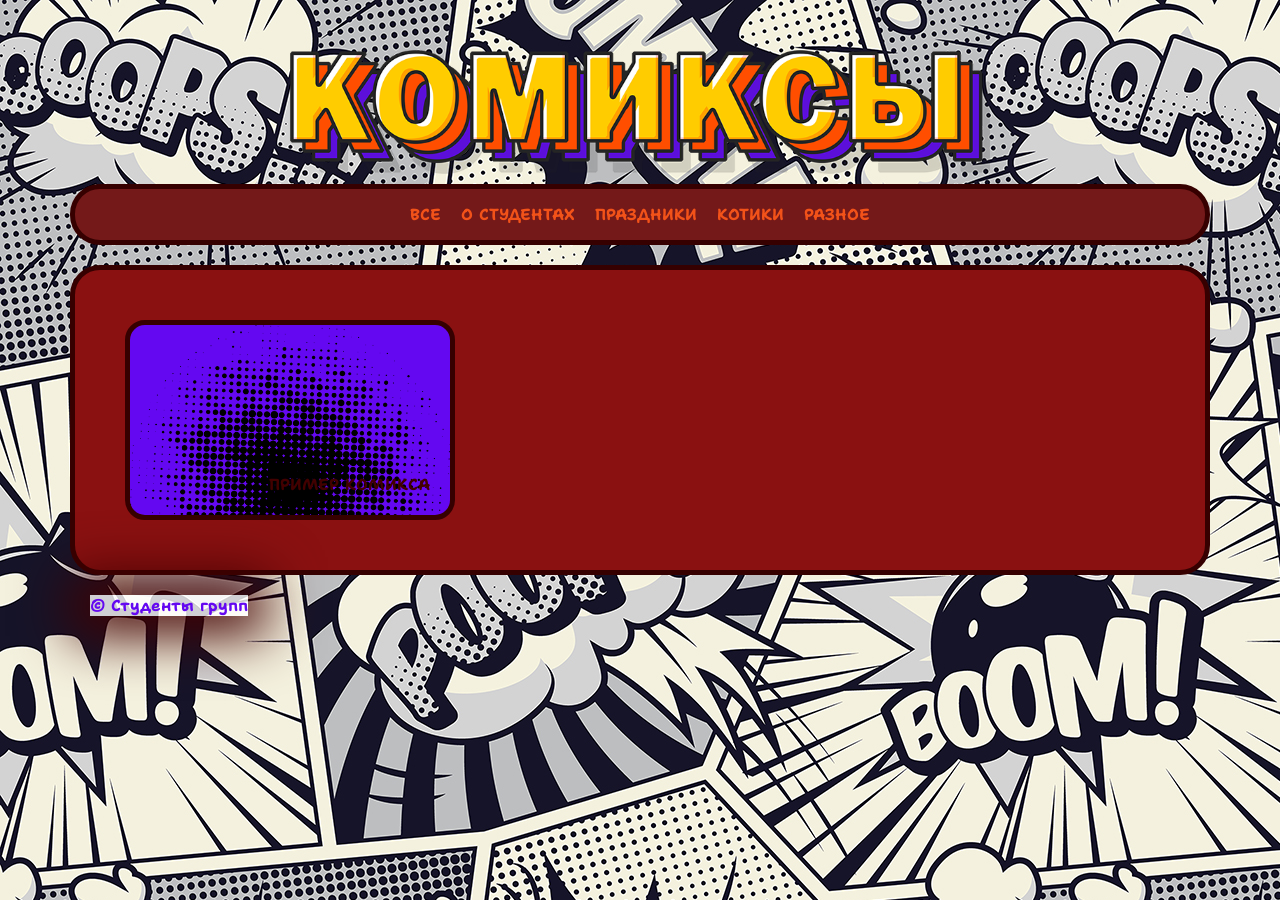
<file: index.html>
<!DOCTYPE html>
<html lang="en">

<head>
    <meta charset="UTF-8">
    <meta http-equiv="X-UA-Compatible" content="IE=edge">
    <meta name="viewport" content="width=device-width, initial-scale=1.0">
    <link rel="shortcut icon" href="img/favicon.png" type="image/x-icon">
    <link rel="preconnect" href="https://fonts.googleapis.com">
    <link rel="preconnect" href="https://fonts.googleapis.com">
    <link rel="preconnect" href="https://fonts.gstatic.com" crossorigin>
    <link
        href="https://fonts.googleapis.com/css2?family=Shantell+Sans:ital,wght@0,300;0,400;0,500;0,600;0,700;0,800;1,300;1,400;1,500;1,600;1,700;1,800&family=Wix+Madefor+Display:wght@400;500;600;700;800&display=swap"
        rel="stylesheet">
    <link rel="stylesheet" href="css/style.css">
    <script defer src="script/main.js"></script>
    <title>Комиксы</title>
</head>

<body>
    <div class="wrapper">
        <div class="container">
            <header>
                <div class="main-cloud">
                    <!-- <img src="img/main.png" width="200px" alt=""> -->
                    <h1><a href="index.html"><img class="logo-img" src="img/logo.png" alt="логотип"></a></h1>
                </div>

                <nav>
                    <ul class="main-menu">
                        <li><a href="#" id="all">Все</a></li>
                        <li><a href="#" id="students">О студентах</a></li>
                        <li><a href="#" id="holiday">Праздники</a></li>
                        <li><a href="#" id="cats">Котики</a></li>
                        <li><a href="#" id="others">Разное</a></li>
                    </ul>
                </nav>
            </header>
            <main>
                <div class="list">
                    <a class="list-item list-item--1 comic-others" href="comic-example.html">
                        <p class="item-title">Пример комикса</p>
                    </a>
                </div>
            </main>
            <footer>
                <p class="text-copy">&copy; Студенты групп </p>
              
            </footer>
        </div>
    </div>
</body>

</html>
</file>
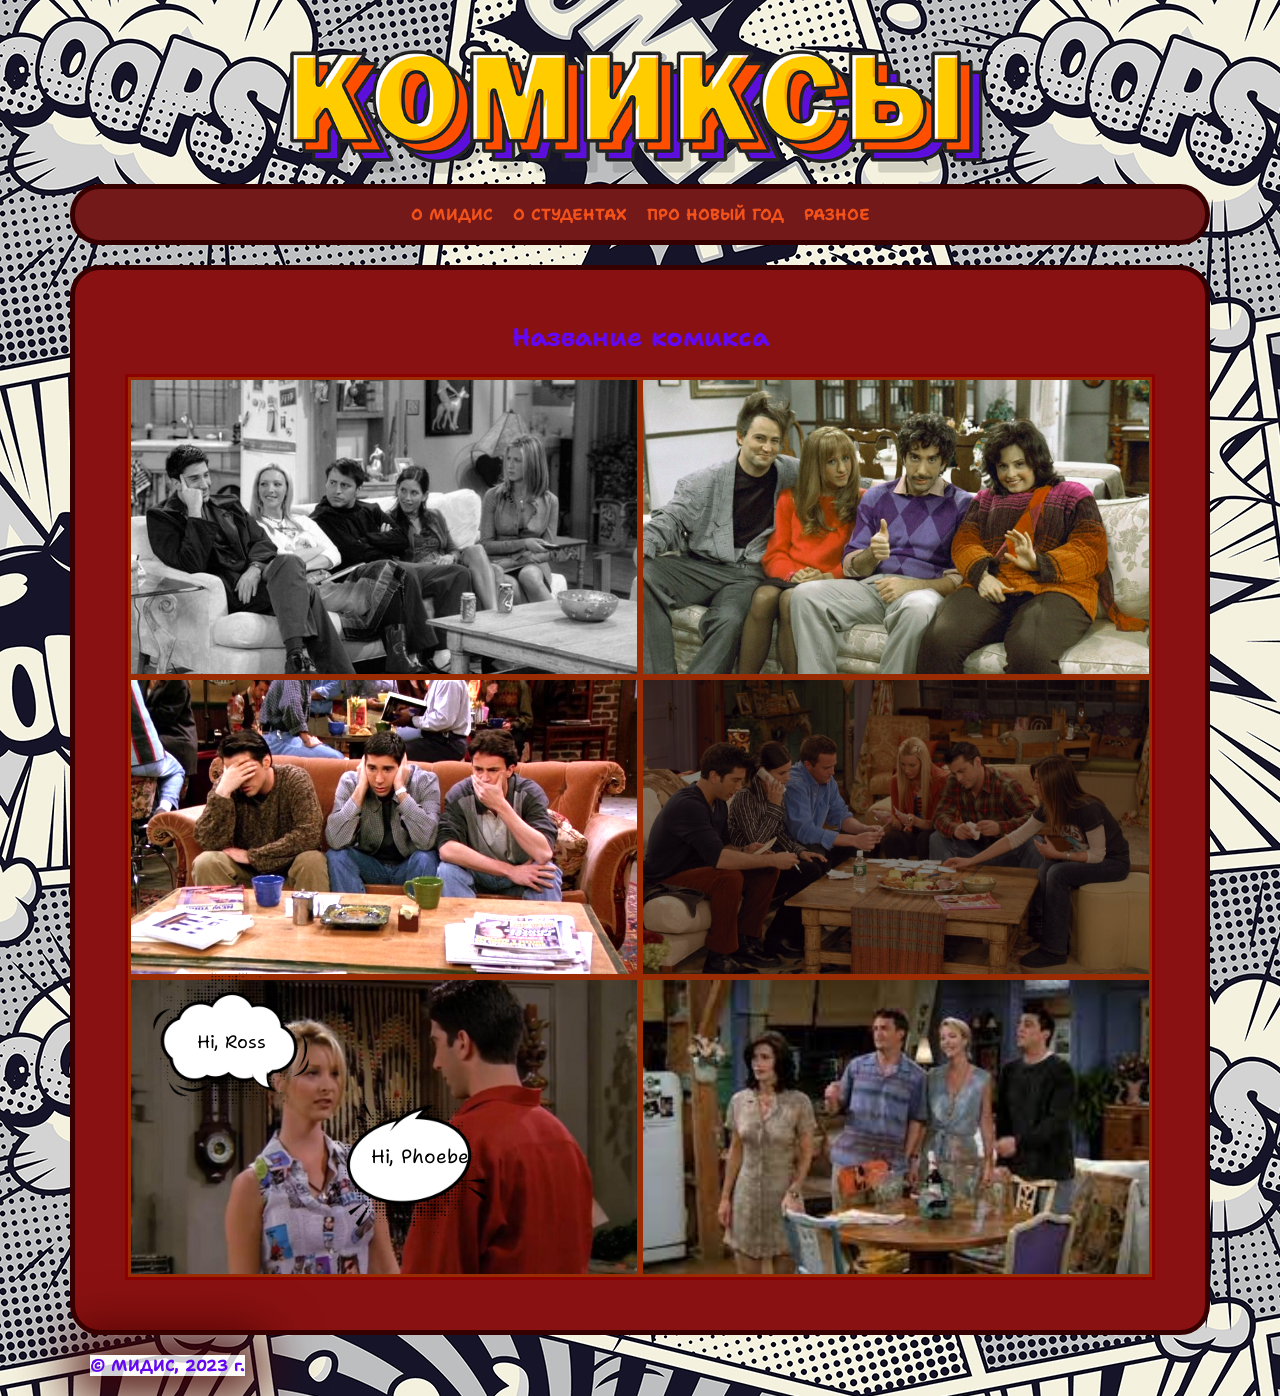
<file: comic-example.html>
<!DOCTYPE html>
<html lang="en">

<head>
    <meta charset="UTF-8">
    <meta http-equiv="X-UA-Compatible" content="IE=edge">
    <meta name="viewport" content="width=device-width, initial-scale=1.0">
    <link rel="shortcut icon" href="img/favicon.png" type="image/x-icon">
    <link rel="preconnect" href="https://fonts.googleapis.com">
    <link rel="preconnect" href="https://fonts.googleapis.com">
    <link rel="preconnect" href="https://fonts.gstatic.com" crossorigin>
    <link
        href="https://fonts.googleapis.com/css2?family=Shantell+Sans:ital,wght@0,300;0,400;0,500;0,600;0,700;0,800;1,300;1,400;1,500;1,600;1,700;1,800&family=Wix+Madefor+Display:wght@400;500;600;700;800&display=swap"
        rel="stylesheet">
    <link rel="stylesheet" href="css/style.css">
    <link rel="stylesheet" href="css/comic-example.css">
    <title>Пример комикса</title>
</head>

<body>
    <div class="wrapper">
        <div class="container">
            <header>
                <div class="main-cloud">
                    <!-- <img src="img/main.png" width="200px" alt=""> -->
                    <h1><a href="index.html"><img class="logo-img" src="img/logo.png" alt="логотип"></a></h1>
                </div>

                <nav>
                    <ul class="main-menu">
                        <li><a href="#">О МИДиС</a></li>
                        <li><a href="#">О студентах</a></li>
                        <li><a href="#">Про новый год</a></li>
                        <li><a href="#">Разное</a></li>
                    </ul>
                </nav>
            </header>
            <main>
                <h2 class="comic-title">Название комикса</h2>
                <div class="comic-wrapper">
                    <div class="comic__item comic__item1"><img class="comic__img" src="img/comic-example/1.jpg" alt="">
                    </div>
                    <div class="comic__item comic__item2"><img class="comic__img" src="img/comic-example/2.jpg" alt="">
                    </div>
                    <div class="comic__item comic__item3"><img class="comic__img" src="img/comic-example/3.jpg" alt="">
                    </div>
                    <div class="comic__item comic__item4"><img class="comic__img" src="img/comic-example/4.jpg" alt="">
                    </div>
                    <div class="comic__item comic__item5">
                        <img class="comic__img" src="img/comic-example/5.jpeg" alt="">
                        <div class="cloud1">
                            <img class="cloud-img cloud-img1" src="img/clouds/8879169.png" alt="">
                            <p class="text1">Hi, Ross</p>
                        </div>
                        <div class="cloud2">
                            <img class="cloud-img cloud-img2" src="img/clouds/8879180.png" alt="">
                            <p class="text2">Hi, Phoebe</p>
                        </div>

                    </div>
                    <div class="comic__item comic__item6"><img class="comic__img" src="img/comic-example/6.jpg" alt="">
                    </div>
                </div>
            </main>
            <footer>
                <p class="text-copy">&copy; МИДИС, 2023 г.</p>
            </footer>
        </div>
    </div>
</body>

</html>
</file>
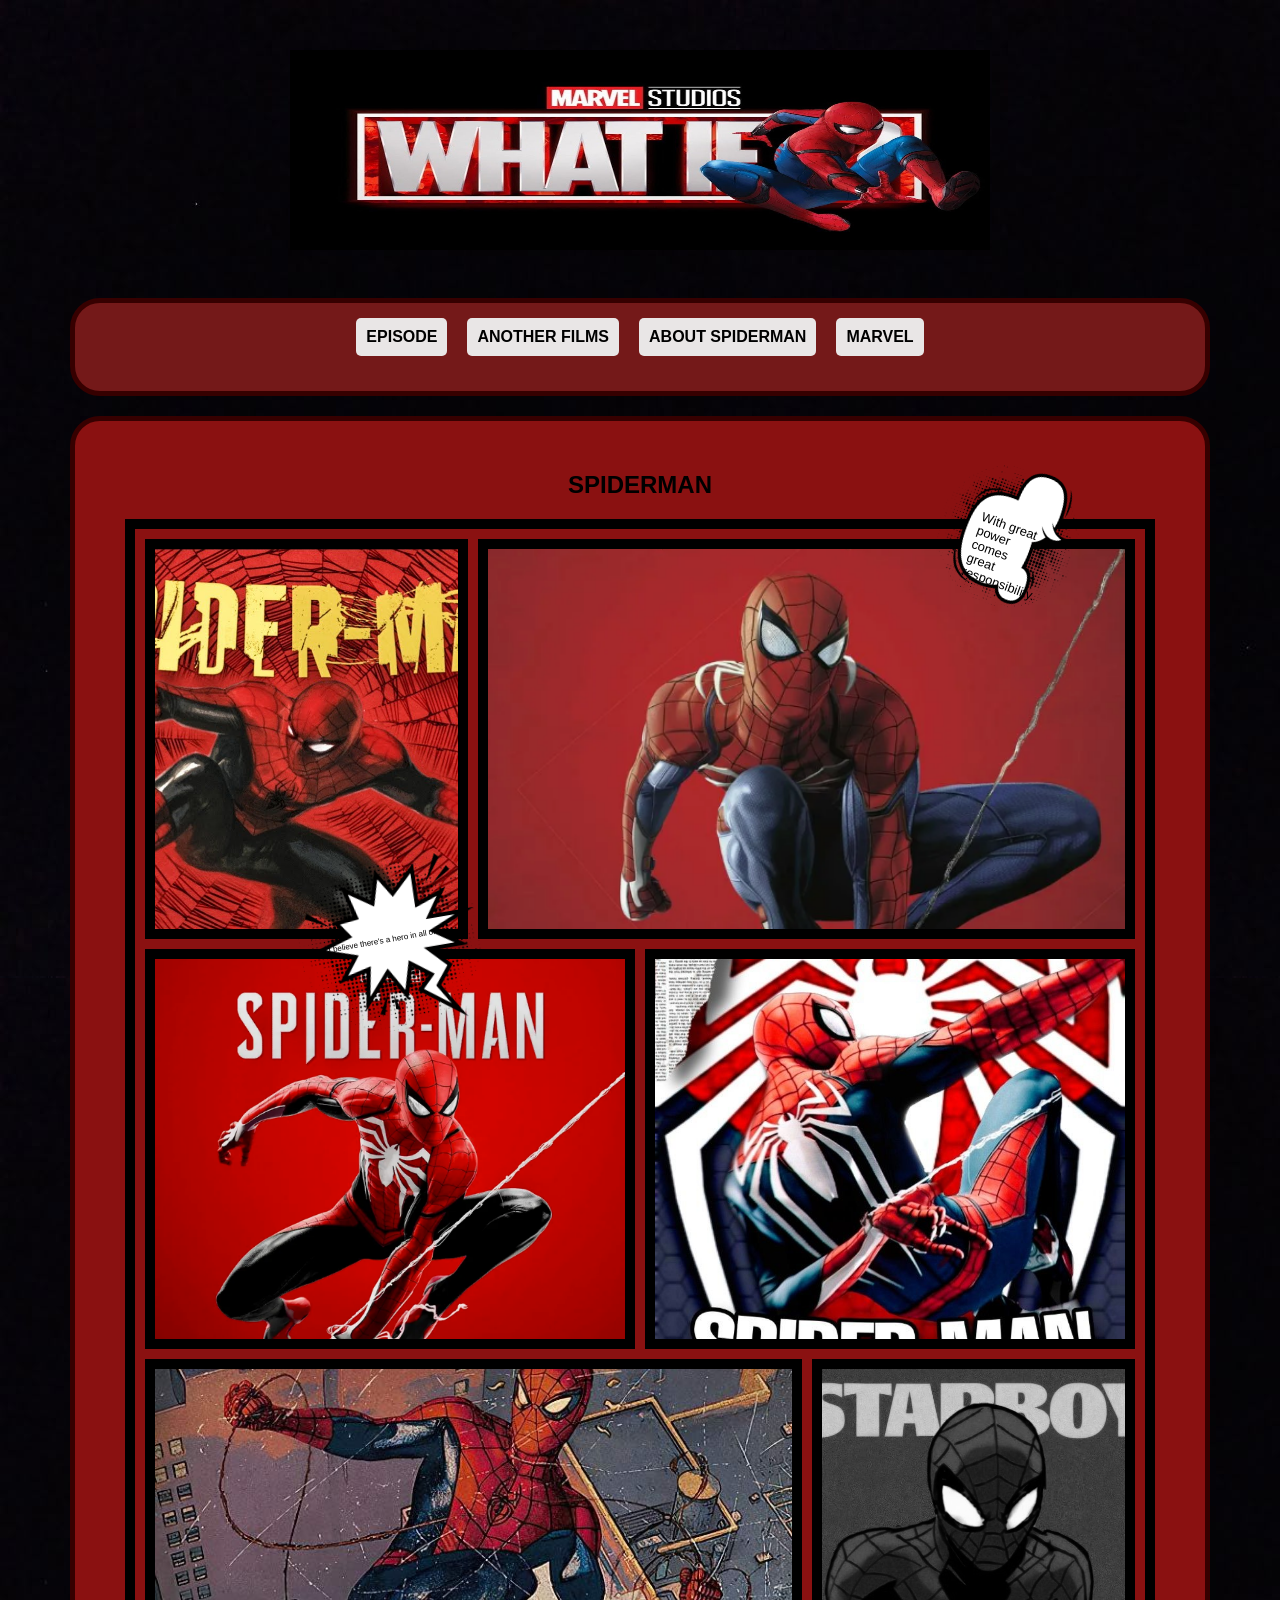
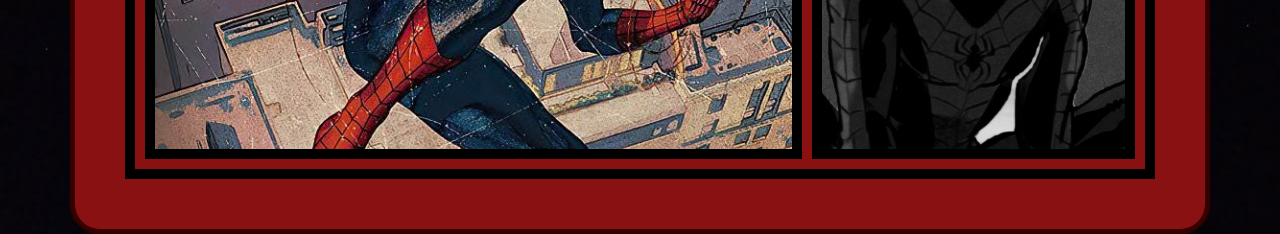
<file: comic1.html>
<!DOCTYPE html>
<html lang="en">

<head>
    <meta charset="UTF-8">
    <meta http-equiv="X-UA-Compatible" content="IE=edge">
    <meta name="viewport" content="width=device-width, initial-scale=1.0">
    <title>Comics</title>
    <link rel="stylesheet" href="css/style.css">
    <link rel="stylesheet" href="comic1.css/style.css">
</head>

<body>
    <div class="wrapper">
        <div class="container">
            <header>
                <div class="main-cloud">
                    <!-- <img src="img/main.png" width="200px" alt=""> -->
                    <h1><a href="index.html"><img class="logo-img" src="img/maxresdefault (1).jpg" alt="логотип"></a></h1>
                </div>

                <nav>
                    <ul class="main-menu">
                        <li class="menu-color"><a href="#">Episode</a></li>
                        <li class="menu-color"><a href="#">Another films</a></li>
                        <li class="menu-color"><a href="#">About Spiderman</a></li>
                        <li class="menu-color"><a href="#">Marvel</a></li>
                    </ul>
                </nav>
            </header>
            <main>
                <h2 class="comic-title">SPIDERMAN</h2>
                <div class="comic-wrapper">
                    <div class="comic__item comic__item1"><img class="comic__img" src="comic1-img/maxresdefault.jpg" alt="">
                    </div>
                    <div class="comic__item comic__item2">
                        <img class="comic__img" src="comic1-img/Снимок экрана 2025-03-20 124409.png" alt="">
                        <div class="cloud1">
                            <img class="cloud-img cloud-img1" src="img/clouds/8879252.png" alt="">
                            <p class="text1">With great power comes great responsibility.</p>
                        </div>
                    </div>
                    <div class="comic__item comic__item3"><div class="cloud2">
                        <img class="cloud-img cloud-img2" src="img/clouds/8879218.png" alt="">
                        <p class="text2">I believe there's a hero in all of us.</p>
                    </div><img class="comic__img" src="comic1-img/Снимок экрана 2025-03-20 124452.png" alt="">
                    </div>
                    <div class="comic__item comic__item4"><img class="comic__img" src="comic1-img/dc3fd5a045f92733f0dea4862fa870da.jpg" alt="">
                    </div>
                    <div class="comic__item comic__item5"><img class="comic__img" src="comic1-img/f06bdeca8c31052b74db04b69bd23718.jpg" alt="">
                    </div>
                    <div class="comic__item comic__item6"><img class="comic__img" src="comic1-img/b609d2aac9e6ecefe8449db02a2c5340.jpg" alt="">
                    </div>
                </div>
        </div>
        </main>
    </div>
    </div>

</body>

</html>
</file>
<file: css/style.css>
:root {
    --main-font: 'Shantell Sans', sans-serif;

    --color-orange:#f25219;
    --color-darkorange:#9b2b02;
    --color-purple:#6408f1;
    --color-dark:#360000;
    --color-gray:#741919;
    --color-white:#420000;
    --color-white-transparent:rgba(255, 255, 255, 0.8);
    
    --font-size-main:1rem;
    --font-size-comic-text:1.2rem;
    --font-size-comic-title:1.6rem;
}

* {
    margin: 0;
    padding: 0;
    box-sizing: border-box;
}
html, 
body {
    min-height: 100%;
    height: 100%;
    width: 100%;
}

html {
    font-family: var(--main-font);
    font-size: 1em;
}
.wrapper {
    width: 100%;
    min-height: 100%;
    background: url(../img/817.jpg);
    padding-left: 20px;
    padding-right: 20px;
    /* background-size: cover; */
    
}
.container {
    max-width: 1140px;
    margin: 0 auto;
    display: flex;
    flex-direction: column;
    height: 100%;
}
header {
    text-align: center;
}
h1 {
    font-family: var(--main-font);
    margin-top: 50px;

}
main {
    flex-grow: 1;
    border: var(--color-dark) 5px solid;
    padding:  50px;
    border-radius: 30px;
    background-color: #8a1111;
}
.logo-img {
    width: 700px;
}
@media (max-width:750px) {
    .logo-img {
        width: 90%;
    }
}

ul {
    list-style: none;
}

.main-menu {
    display: flex;
    flex-wrap: wrap;
    justify-content: center;
    background-color:  var(--color-gray);
    border: var(--color-dark) 5px solid;
    padding:  10px;
    border-radius: 30px;
    margin-bottom: 20px;
}
.main-menu li {
    flex-shrink: 0;
    margin: 5px 10px;
} 
.main-menu a {
    display: block;
    color: var(--color-orange);
    font-size: var(--font-size-main);
    text-transform: uppercase;
    text-decoration: none;
    font-weight: 700;
    transition: all 0.3s ease-in-out,
                transform 0.3s ease-in-out;
                
}

.main-menu a:hover,
.main-menu a:focus {
    color: var(--color-darkorange);
    transform: scale(1.1)
}

.text-copy {
    display: inline-block;
    background-color: var(--color-white-transparent);
    color:var(--color-purple);
    margin: 20px 20px;
    font-weight: 700;
    -webkit-box-shadow: 0px 0px 54px 20px var(--color-white);
    -moz-box-shadow: 0px 0px 54px 20px var(--color-white);
    box-shadow: 0px 0px 54px 20px var(--color-white);
}

.list {
    display: grid;
    grid-template-columns: repeat(3, 1fr);
    gap: 20px;
}
@media(max-width:950px) {
    .list {
        grid-template-columns: repeat(2, 1fr);
    }
}
@media(max-width:670px) {
    .list {
        grid-template-columns: repeat(1, 1fr);
    }
}

.list-item {
    width: 100%;
    min-height: 200px;
    border: var(--color-dark) 5px solid;
    border-radius: 20px;
    padding: 20px;
    display: flex;
    align-items: flex-end;
    justify-content: flex-end;
    background: url(../img/item-fon.png) no-repeat var(--color-purple);
    background-size: cover;
    text-decoration: none;
}
.item-title {
    display: block;
    color: var(--color-white);
    text-transform: uppercase;
    text-decoration: none;
    font-weight: 700;
    transition: transform 0.3s ease-in-out;
                
}

.list-item:hover .item-title,
.list-item:focus .item-title {
    transform: scale(1.1)
}

.hide {
    display: none;
}
.text1,
.text2{
    color: rgb(0, 0, 0);
}
</file>
<file: css/comic-example.css>
.comic-title {
    font-family: var(--main-font);
    font-size: var(--font-size-comic-title);
    color:var(--color-purple);
    text-align: center;
    margin-bottom: 20px;
}
.comic-wrapper {
    display: flex;
    flex-wrap: wrap;
    border: 3px solid darkred;
    font-family: var(--main-font);

}

.comic__item {
    width: 50%;
    height: 300px;
    border: 3px solid var(--color-darkorange);
    position: relative;
}

.comic__img {
    height: 100%;
    width: 100%;
    object-fit: cover;
}

.cloud-img {
    width: 100%;
}

.comic__item1 .comic__img {
    filter: grayscale(100%);
}

.comic__item2 .comic__img {
    filter: hue-rotate(30deg);
}
.comic__item3 .comic__img {
    filter: brightness(150%);
}

.comic__item4 .comic__img {
    filter: brightness(50%);
}

.comic__item5 .cloud1 {
    position: absolute;
    width: 200px;
    top: -40px;
    left: 0;
}

.comic__item5 .cloud-img1 {
    transform: scaleX(-1);
}

.comic__item5 .cloud2 {
    position: absolute;
    width: 200px;
    right: 25%;
    bottom: 10px;

}

.comic__item5 .cloud-img2 {
    transform: rotate(180deg);
}

.comic__item5 .text1 {
    position: absolute;
    top: 90px;
    right: 65px;
    font-size: 18px;

}

.comic__item5 .text2 {
    position: absolute;
    left: 60px;
    bottom: 95px;
    font-size: var(--font-size-comic-text);
}
@media(max-width:900px) {
    .comic__item {
        width: 100%;
    }
}

@media(max-width:600px) {
    .comic__item5 .cloud1 {
        width: 200px;
        top: 100px;
        left: 0;

    }

    .comic__item5 .cloud-img1 {
        transform: scaleX(-1) scaleY(-1);
    }

    .comic__item5 .cloud2 {
        position: absolute;
        width: 200px;
        right: 50px;
        bottom: 50px;
    }

    .comic__item5 .cloud-img2 {
        transform: rotate(180deg);
    }
}
</file>
<file: comic1.css/style.css>
.wrapper {
    background: url(../img/blackfone.jpg);
}

.main-menu a{
    color: black;
    display: flex;
    flex-wrap: wrap;
    justify-content: space-around;
    padding: 10px;
    border-radius: 5px;
    margin-bottom: 20px;
    border: none;
    background-color: rgb(233, 230, 230);
}
.logo-img {
    height: 200px;
    margin-bottom: 40px;
}
.comic-title {
    text-align: center;
    padding-bottom: 20px;
}
.comic-wrapper{
    display: grid;
    grid-template-columns: repeat(12,1fr);
    grid-template-rows: repeat(3, 400px);
    grid-template-areas: 
    "i1 i1 i1 i1 i2 i2 i2 i2 i2 i2 i2 i2 "
    "i3 i3 i3 i3 i3 i3 i4 i4 i4 i4 i4 i4 "
    "i5 i5 i5 i5 i5 i5 i5 i5 i6 i6 i6 i6";
    grid-gap: 10px;
    padding: 10px;
    border: black solid 10px;
}
.comic__item {
    position: relative;
}
.comic__item1{
    grid-area: i1;
    display: flex;
    justify-content: center;
    align-items: center;
    border: black solid 5px;
}
.comic__item2{
    grid-area: i2;
    display: flex;
    justify-content: center;
    align-items: center;
    border: black solid 5px;
}
.comic__item3{
    grid-area: i3;
    display: flex;
    justify-content: center;
    align-items: center;
    border: black solid 5px;
}
.comic__item4{
    grid-area: i4;
    display: flex;
    justify-content: center;
    align-items: center;
    border: black solid 5px;
}
.comic__item5{
    grid-area: i5;
    display: flex;
    justify-content: center;
    align-items: center;
    border: black solid 5px;
}
.comic__item6{
    grid-area: i6;
    display: flex;
    justify-content: center;
    align-items: center;
    border: black solid 5px;
}
.comic__img {
    width: 100%;
    height: 100%;
    object-fit: cover;
    border: black solid 5px;
} 
.cloud-img {
    width: 100%;
}

.comic__item6 .comic__img {
    filter: grayscale(100%);
}
.cloud1 {
    position: absolute;
    transform: scale(0.8) rotate(20deg);
    left: 400px;
    top: -130px;
}
.cloud2 {
    position: absolute;
    transform: scale(0.5) rotate(-10deg);
    top: -250px;
}
.text1 {
    position: absolute;
    z-index: 10;
    top: 100px;
    width: 80px;
    left: 85px;
}
.text2{
    position: absolute;
    z-index: 10;
    top: 220px;
    right: 120px;
}
@media(max-width:900px) {
    .comic__item {
        width: 100%;
    }
}

@media(max-width:600px) {
    .comic__item5 .cloud1 {
        width: 200px;
        top: 100px;
        left: 0;

    }

    .comic__item5 .cloud-img1 {
        transform: scaleX(-1) scaleY(-1);
    }

    .comic__item5 .cloud2 {
        position: absolute;
        width: 200px;
        right: 50px;
        bottom: 50px;
    }

    .comic__item5 .cloud-img2 {
        transform: rotate(180deg);
    }
}
</file>
